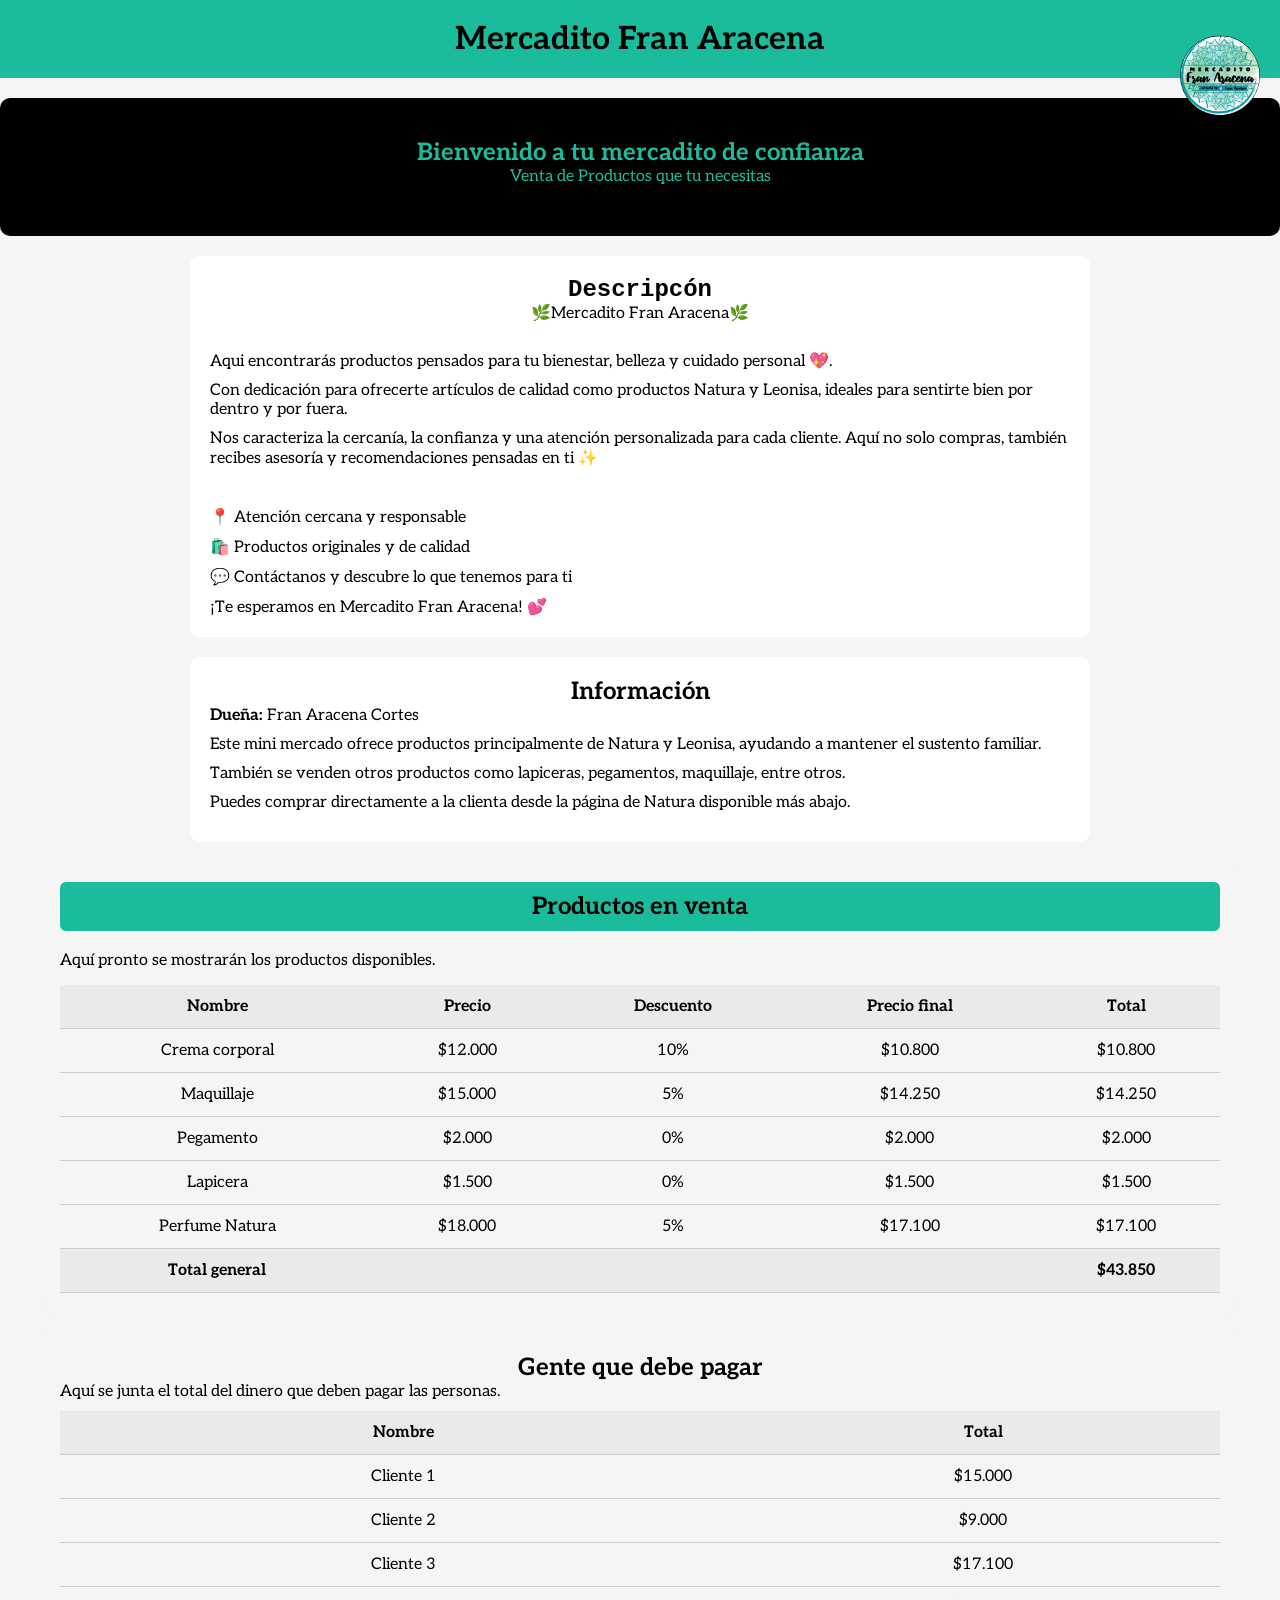
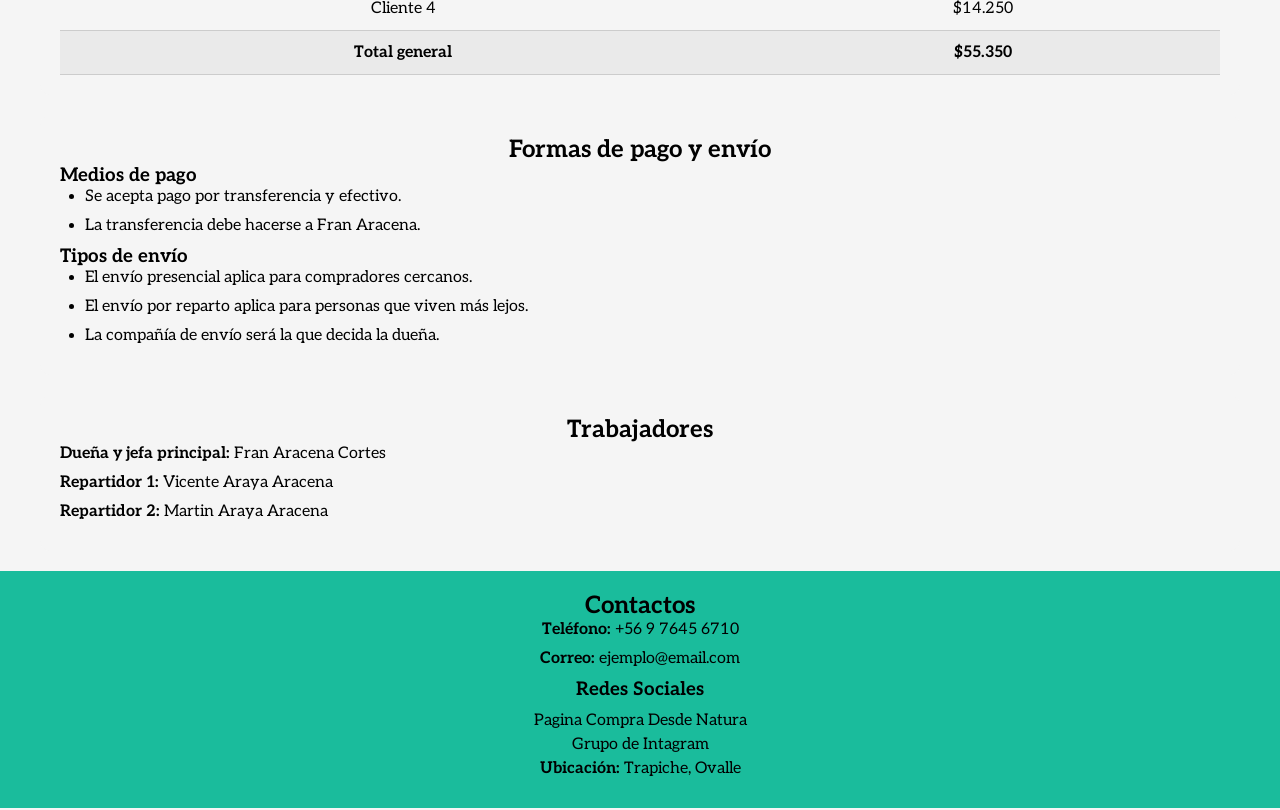
<file: index.html>
<!DOCTYPE html>
<html lang="es">
<head>
    <meta charset="UTF-8">
    <meta name="viewport" content="width=device-width, initial-scale=1.0">
    <title>Mercadito Fran Aracena</title>

    <!-- Google Fonts -->
    <link href="https://fonts.googleapis.com/css2?family=Aleo:wght@400;700&display=swap" rel="stylesheet">
    <!-- CSS -->
    <link rel="stylesheet" href="css/styles.css">
</head>

<body>

    <!-- HEADER -->
    <header>
        <h1 class="letraGrande">Mercadito Fran Aracena</h1>
        <nav>
            
        </nav>

        <!-- Imagen arriba derecha -->
        <div class="logo">
            <img src="css/images/Fran Aracena.jpg" alt="Logo Mercadito Fran Aracena">
        </div>
    </header>

    <!-- HERO -->
    <section class="hero">
        <h2>Bienvenido a tu mercadito de confianza</h2>
        <p>Venta de Productos que tu necesitas</p>
    </section>

    <!-- MAIN -->
    <main>

        <!-- DESCRIPCIÓN -->
        <section id="Descripcion">
            <pre><h2 style="text-align: center;">Descripcón</h2></pre>
            <p style="text-align: center">🌿Mercadito Fran Aracena🌿</p> <pre>
           </pre>
            <p>Aqui encontrarás productos pensados para tu bienestar, belleza y cuidado personal 💖.</p><p> Con dedicación para ofrecerte artículos de calidad como productos Natura y Leonisa, ideales para sentirte bien por dentro y por fuera.</p>
            <p>Nos caracteriza la cercanía, la confianza y una atención personalizada para cada cliente. Aquí no solo compras, también recibes asesoría y recomendaciones pensadas en ti ✨</p>
<p>  <br> </p>
<p>📍 Atención cercana y responsable</p>  
<p>🛍️ Productos originales y de calidad</p>  
<p>💬 Contáctanos y descubre lo que tenemos para ti </p> 

¡Te esperamos en Mercadito Fran Aracena! 💕
        </section>

    </main>

        <section id="informacion">
    <h2>Información</h2>

    <p><strong>Dueña:</strong> Fran Aracena Cortes</p>

    <p>
        Este mini mercado ofrece productos principalmente de Natura y Leonisa,
        ayudando a mantener el sustento familiar.
    </p>

    <p>
        También se venden otros productos como lapiceras, pegamentos,
        maquillaje, entre otros.
    </p>

    <p>
        Puedes comprar directamente a la clienta desde la página de Natura
        disponible más abajo.
    </p>
</section>

        <section id="productos">
    <h2>Productos en venta</h2>
    <p class="intro-productos">Aquí pronto se mostrarán los productos disponibles.</p>

    <table>
        <thead>
            <tr>
                <th>Nombre</th>
                <th>Precio</th>
                <th>Descuento</th>
                <th>Precio final</th>
                <th>Total</th>
            </tr>
        </thead>
        <tbody>
            <tr>
                <td>Crema corporal</td>
                <td>$12.000</td>
                <td>10%</td>
                <td>$10.800</td>
                <td>$10.800</td>
            </tr>

            <tr>
                <td>Maquillaje</td>
                <td>$15.000</td>
                <td>5%</td>
                <td>$14.250</td>
                <td>$14.250</td>
            </tr>

            <tr>
                <td>Pegamento</td>
                <td>$2.000</td>
                <td>0%</td>
                <td>$2.000</td>
                <td>$2.000</td>
            </tr>

            <tr>
                <td>Lapicera</td>
                <td>$1.500</td>
                <td>0%</td>
                <td>$1.500</td>
                <td>$1.500</td>            
            </tr>

            <tr>
                <td>Perfume Natura</td>
                <td>$18.000</td>
                <td>5%</td>
                <td>$17.100</td>
                <td>$17.100</td>
            </tr>

            <tr>
                <td><strong>Total general</strong></td>
                <td></td>
                <td></td>
                <td></td>
            <td><strong>$43.850</strong></td>
            </tr>
        </tbody>
    </table>
</section>

        <section id="deben-pagar">
    <h2>Gente que debe pagar</h2>
    <p>Aquí se junta el total del dinero que deben pagar las personas.</p>

    <table>
        <thead>
            <tr>
                <th>Nombre</th>
                <th>Total</th>
            </tr>
        </thead>
        <tbody>
            <tr>
                <td>Cliente 1</td>
                <td>$15.000</td>
            </tr>
            <tr>
                <td>Cliente 2</td>
                <td>$9.000</td>
            </tr>
            <tr>
                <td>Cliente 3</td>
                <td>$17.100</td>
            </tr>
            <tr>
                <td>Cliente 4</td>
                <td>$14.250</td>
            </tr>
            <tr class="total">
                <td>Total general</td>
                <td>$55.350</td>
            </tr>
</tbody>
    </table>
</section>

        <section id="pagos-envios">
    <h2>Formas de pago y envío</h2>

    <h3>Medios de pago</h3>
    <ul>
        <li>Se acepta pago por transferencia y efectivo.</li>
        <li>La transferencia debe hacerse a Fran Aracena.</li>
    </ul>

    <h3>Tipos de envío</h3>
    <ul>
        <li>El envío presencial aplica para compradores cercanos.</li>
        <li>El envío por reparto aplica para personas que viven más lejos.</li>
        <li>La compañía de envío será la que decida la dueña.</li>
    </ul>
</section>

        <section id="trabajadores">
    <h2>Trabajadores</h2>
    <p><strong>Dueña y jefa principal:</strong> Fran Aracena Cortes</p>
    <p><strong>Repartidor 1:</strong> Vicente Araya Aracena</p>
    <p><strong>Repartidor 2:</strong> Martin Araya Aracena</p>
</section>
        
            <!-- FOOTER / CONTACTO -->
    <footer id="contacto">
        <h2>Contactos</h2>

        <div class="contacto">
            <p><strong>Teléfono:</strong> +56 9 7645 6710</p>
            <p><strong>Correo:</strong> ejemplo@email.com</p>

            <div class="redes">
                <h3>Redes Sociales</h3>
                <ul>
                    <li><a href="https://www.natura.cl/consultoria/franaracena">Pagina Compra Desde Natura</a></li>
                    <li><a href="https://www.instagram.com/mercadito_franaracena?utm_source=qr">Grupo de Intagram</a></li>
                    <!-- puedes agregar más -->
                </ul>
            </div>

            <p><strong>Ubicación:</strong> Trapiche, Ovalle</p>
        </div>

    </footer>

</body>
</html>
</file>
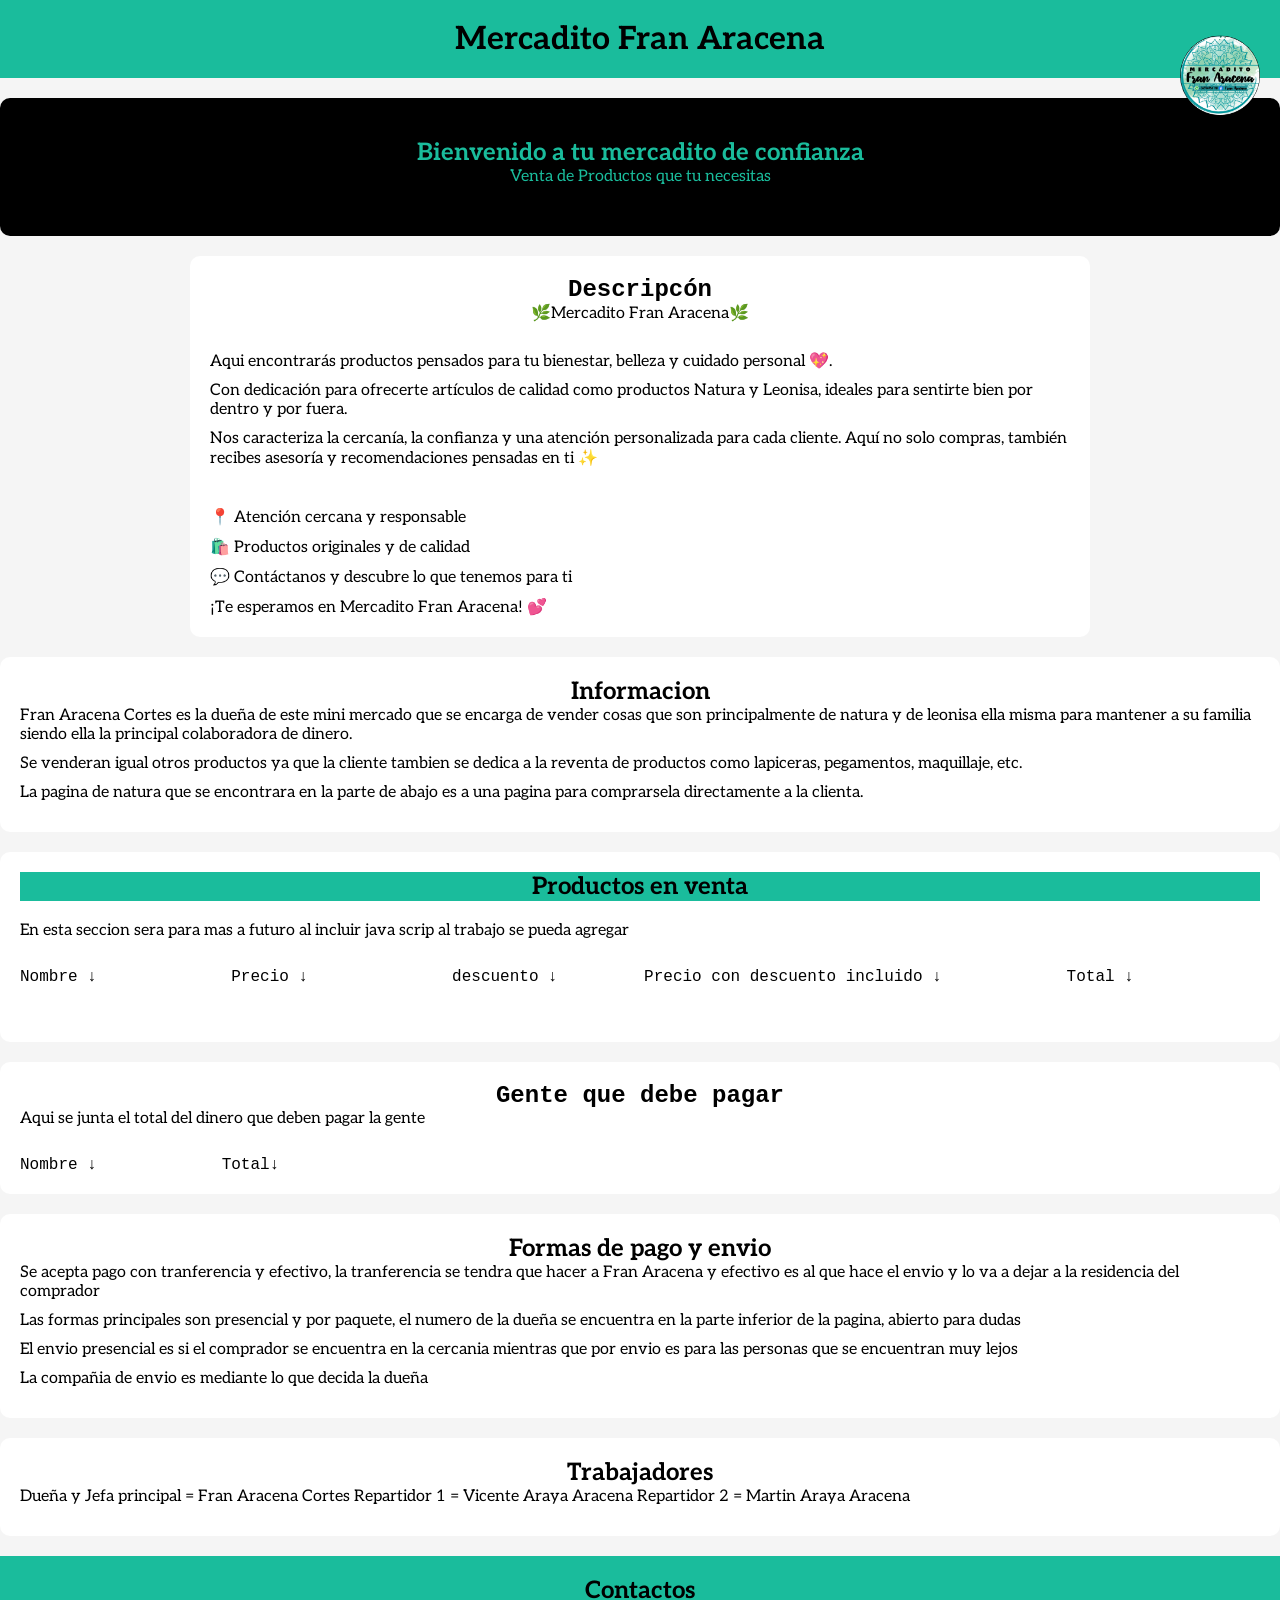
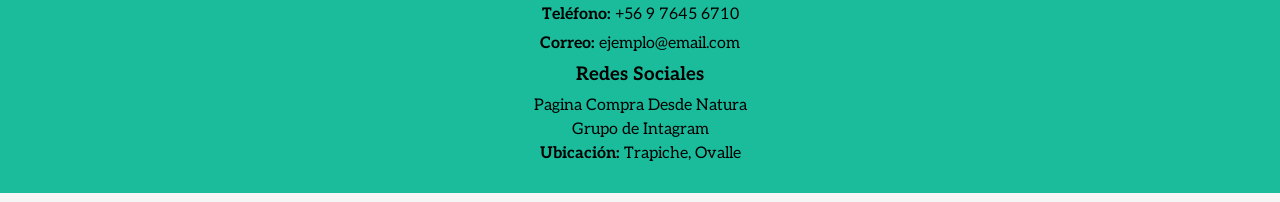
<file: Pagina.html>
<!DOCTYPE html>
<html lang="es">
<head>
    <meta charset="UTF-8">
    <meta name="viewport" content="width=device-width, initial-scale=1.0">
    <title>Mercadito Fran Aracena</title>

    <!-- Google Fonts -->
    <link href="https://fonts.googleapis.com/css2?family=Aleo:wght@400;700&display=swap" rel="stylesheet">
    <!-- CSS -->
    <link rel="stylesheet" href="css/styles.css">
</head>

<body>

    <!-- HEADER -->
    <header>
        <h1 class="letraGrande">Mercadito Fran Aracena</h1>
        <nav>
            
        </nav>

        <!-- Imagen arriba derecha -->
        <div class="logo">
            <img src="css/images/Fran Aracena.jpg" alt="Logo Mercadito Fran Aracena">
        </div>
    </header>

    <!-- HERO -->
    <section class="hero">
        <h2>Bienvenido a tu mercadito de confianza</h2>
        <p>Venta de Productos que tu necesitas</p>
    </section>

    <!-- MAIN -->
    <main>

        <!-- DESCRIPCIÓN -->
        <section id="Descripcion">
            <pre><h2 style="text-align: center;">Descripcón</h2></pre>
            <p style="text-align: center">🌿Mercadito Fran Aracena🌿</p> <pre>
           </pre>
            <p>Aqui encontrarás productos pensados para tu bienestar, belleza y cuidado personal 💖.</p><p> Con dedicación para ofrecerte artículos de calidad como productos Natura y Leonisa, ideales para sentirte bien por dentro y por fuera.</p>
            <p>Nos caracteriza la cercanía, la confianza y una atención personalizada para cada cliente. Aquí no solo compras, también recibes asesoría y recomendaciones pensadas en ti ✨</p>
<p>  <br> </p>
<p>📍 Atención cercana y responsable</p>  
<p>🛍️ Productos originales y de calidad</p>  
<p>💬 Contáctanos y descubre lo que tenemos para ti </p> 

¡Te esperamos en Mercadito Fran Aracena! 💕
        </section>

    </main>

        <section id="Informacion">
            <h2 style="text-align: center;"> Informacion</h2>
            <p>Fran Aracena Cortes es la dueña de este mini mercado que se encarga de vender cosas que son principalmente de natura y de leonisa ella misma para mantener a su familia siendo ella la principal colaboradora de dinero.</p>
            <p>Se venderan igual otros productos ya que la cliente tambien se dedica a la reventa de productos como lapiceras, pegamentos, maquillaje, etc.</p>
            <p> La pagina de natura que se encontrara en la parte de abajo es a una pagina para comprarsela directamente a la clienta.</p>

        </section>

        <section id="Productos">
            <h2>Productos en venta</h2>
            <p>En esta seccion sera para mas a futuro al incluir java scrip al trabajo se pueda agregar</p>
<pre>

</pre>
            <pre >Nombre ↓              Precio ↓               descuento ↓         Precio con descuento incluido ↓             Total ↓

            </pre>
        </section>

        <section id="pagar">
            <pre><h2 style="text-align: center;">Gente que debe pagar</h2></pre>
            <p>Aqui se junta el total del dinero que deben pagar la gente</p>
<pre>

</pre>
        <pre>Nombre ↓             Total↓</pre>

        </section>

        <section id="Envio">
            <h2 style="text-align: center;"> Formas de pago y envio</h2>
            <p>Se acepta pago con tranferencia y efectivo, la tranferencia se tendra que hacer a Fran Aracena y efectivo es al que hace el envio y lo va a dejar a la residencia del comprador</p>
            <p> Las formas principales son presencial y por paquete, el numero de la dueña se encuentra en la parte inferior de la pagina, abierto para dudas</p>
            <p> El envio presencial es si el comprador se encuentra en la cercania mientras que por envio es para las personas que se encuentran muy lejos</p>
            <p> La compañia de envio es mediante lo que decida la dueña</p>

        </section>

        <section id="Trabajadores">
            <h2 style="text-align: center;"> Trabajadores</h2>
            <p>Dueña y Jefa principal = Fran Aracena Cortes
                Repartidor 1 = Vicente Araya Aracena
                Repartidor 2 = Martin Araya  Aracena
            </p> 

        </section>
        
            <!-- FOOTER / CONTACTO -->
    <footer id="contacto">
        <h2>Contactos</h2>

        <div class="contacto">
            <p><strong>Teléfono:</strong> +56 9 7645 6710</p>
            <p><strong>Correo:</strong> ejemplo@email.com</p>

            <div class="redes">
                <h3>Redes Sociales</h3>
                <ul>
                    <li><a href="https://www.natura.cl/consultoria/franaracena">Pagina Compra Desde Natura</a></li>
                    <li><a href="https://www.instagram.com/mercadito_franaracena?utm_source=qr">Grupo de Intagram</a></li>
                    <!-- puedes agregar más -->
                </ul>
            </div>

            <p><strong>Ubicación:</strong> Trapiche, Ovalle</p>
        </div>

    </footer>

</body>
</html>
</file>
<file: css/styles.css>
/* RESET */
* {
    margin: 0;
    padding: 0;
    box-sizing: border-box;
}

/* GENERAL */
body {
    font-family: 'Aleo', serif;
    background-color: #f5f5f5;
    color: #000;
    font-size: 16px;
}

/* HEADER */
header {
    background-color: #1abc9c; /* turquesa */
    color: black;
    padding: 20px;
    position: relative;
}

header h1 {
    text-align: center;
}

nav ul {
    display: flex;
    justify-content: center;
    list-style: none;
    margin-top: 10px;
}

nav ul li {
    margin: 0 10px;
}

nav ul li a {
    text-decoration: none;
    color: black;
    font-weight: 500;
}

/* LOGO */
.logo {
    position: absolute;
    top: 100%;
    right: 20px;
    transform: translateY(-50%);
}

.logo img {
    width: 80px;
    height: auto;
    border-radius: 50%;
}

/* HERO */
.hero {
    background-color: black;
    color: #1abc9c;
    text-align: center;
    padding: 40px;
}

/* DESCRIPCIÓN */
#descripcion {
    padding: 40px;
    text-align: center;
}

#descripcion h2 {
    color: #1abc9c;
    text-align: center;
}

#Productos {
    text-align: left;
    color: rgb(0, 0, 0);
}

#Productos h2 {
    color: #000;
    margin-bottom: 20px;
    text-align: center;
    background-color: #1abc9c;    
}

/* FOOTER */
footer {
    background-color: #1abc9c;
    color: black;
    padding: 20px;
    text-align: center;
}

.redes ul {
    list-style: none;
    margin-top: 10px;
}

.redes ul li {
    margin: 5px 0;
}

.redes a {
    color: black;
    text-decoration: none;
}

/* RESPONSIVE */
@media (max-width: 768px) {
    nav ul {
        flex-direction: column;
    }

    .logo img {
        width: 80px;
    }
}

/* 📱 MÓVIL */
@media (max-width: 600px) {
    header h1 {
        font-size: 20px;
        text-align: center;
    }

    .hero h2 {
        font-size: 18px;
    }

    .logo img {
        width: 50px;
    }
}

/* 📲 TABLET */
@media (max-width: 900px) {
    header h1 {
        font-size: 24px;
    }
}

/* 💻 DESKTOP */
@media (min-width: 901px) {
    header h1 {
        font-size: 32px;
    }
}

/* Limitar el ancho del contenido */
main {
    max-width: 900px;
    margin: auto;
}

/* Alinear el texto */
#descripcion,
#informacion,
#productos {
    text-align: left;
}

h2 {
    text-align: center;
}

/* Darle caja a las secciones */
section {
    background-color: white;
    margin: 20px 0;
    padding: 20px;
    border-radius: 10px;
}

/* Mejorar la tabla */
table {
    width: 100%;
    border-collapse: collapse;
}

th, td {
    padding: 10px;
    border-bottom: 1px solid #ccc;
    text-align: center;
}

/* Espacio entre bloques */
p {
    margin-bottom: 10px;
}

#informacion {
    background-color: white;
    padding: 20px;
    margin: 20px auto;
    border-radius: 10px;
    max-width: 900px;
}

/* Productos */
#productos {
    background-color: #f5f5f5;
    margin: 20px auto;
    padding: 20px;
    border-radius: 10px;
    max-width: 1200px;
}

#productos h2 {
    background-color: #1abc9c;
    color: black;
    text-align: center;
    padding: 10px;
    border-radius: 6px;
    margin-bottom: 20px;
}

.intro-productos {
    text-align: left;
    margin-bottom: 15px;
}

table {
    width: 100%;
    border-collapse: collapse;
    margin-top: 10px;
}

th, td {
    border-bottom: 1px solid #ccc;
    padding: 12px;
    text-align: center;
}

th {
    background-color: #eaeaea;
}

#deben-pagar {
    background-color: #f5f5f5;
    margin: 20px auto;
    padding: 20px;
    border-radius: 10px;
    max-width: 1200px;
}

#pagos-envios {
    background-color: #f5f5f5;
    margin: 20px auto;
    padding: 20px;
    border-radius: 10px;
    max-width: 1200px;
}

#pagos-envios ul {
    padding-left: 25px;
}

#pagos-envios li {
    margin-bottom: 10px;
}

#trabajadores {
    background-color: #f5f5f5;
    margin: 20px auto;
    padding: 20px;
    border-radius: 10px;
    max-width: 1200px;
    text-align: left;
}

tr:last-child {
    background-color: #eaeaea;
    font-weight: bold;
}
</file>
